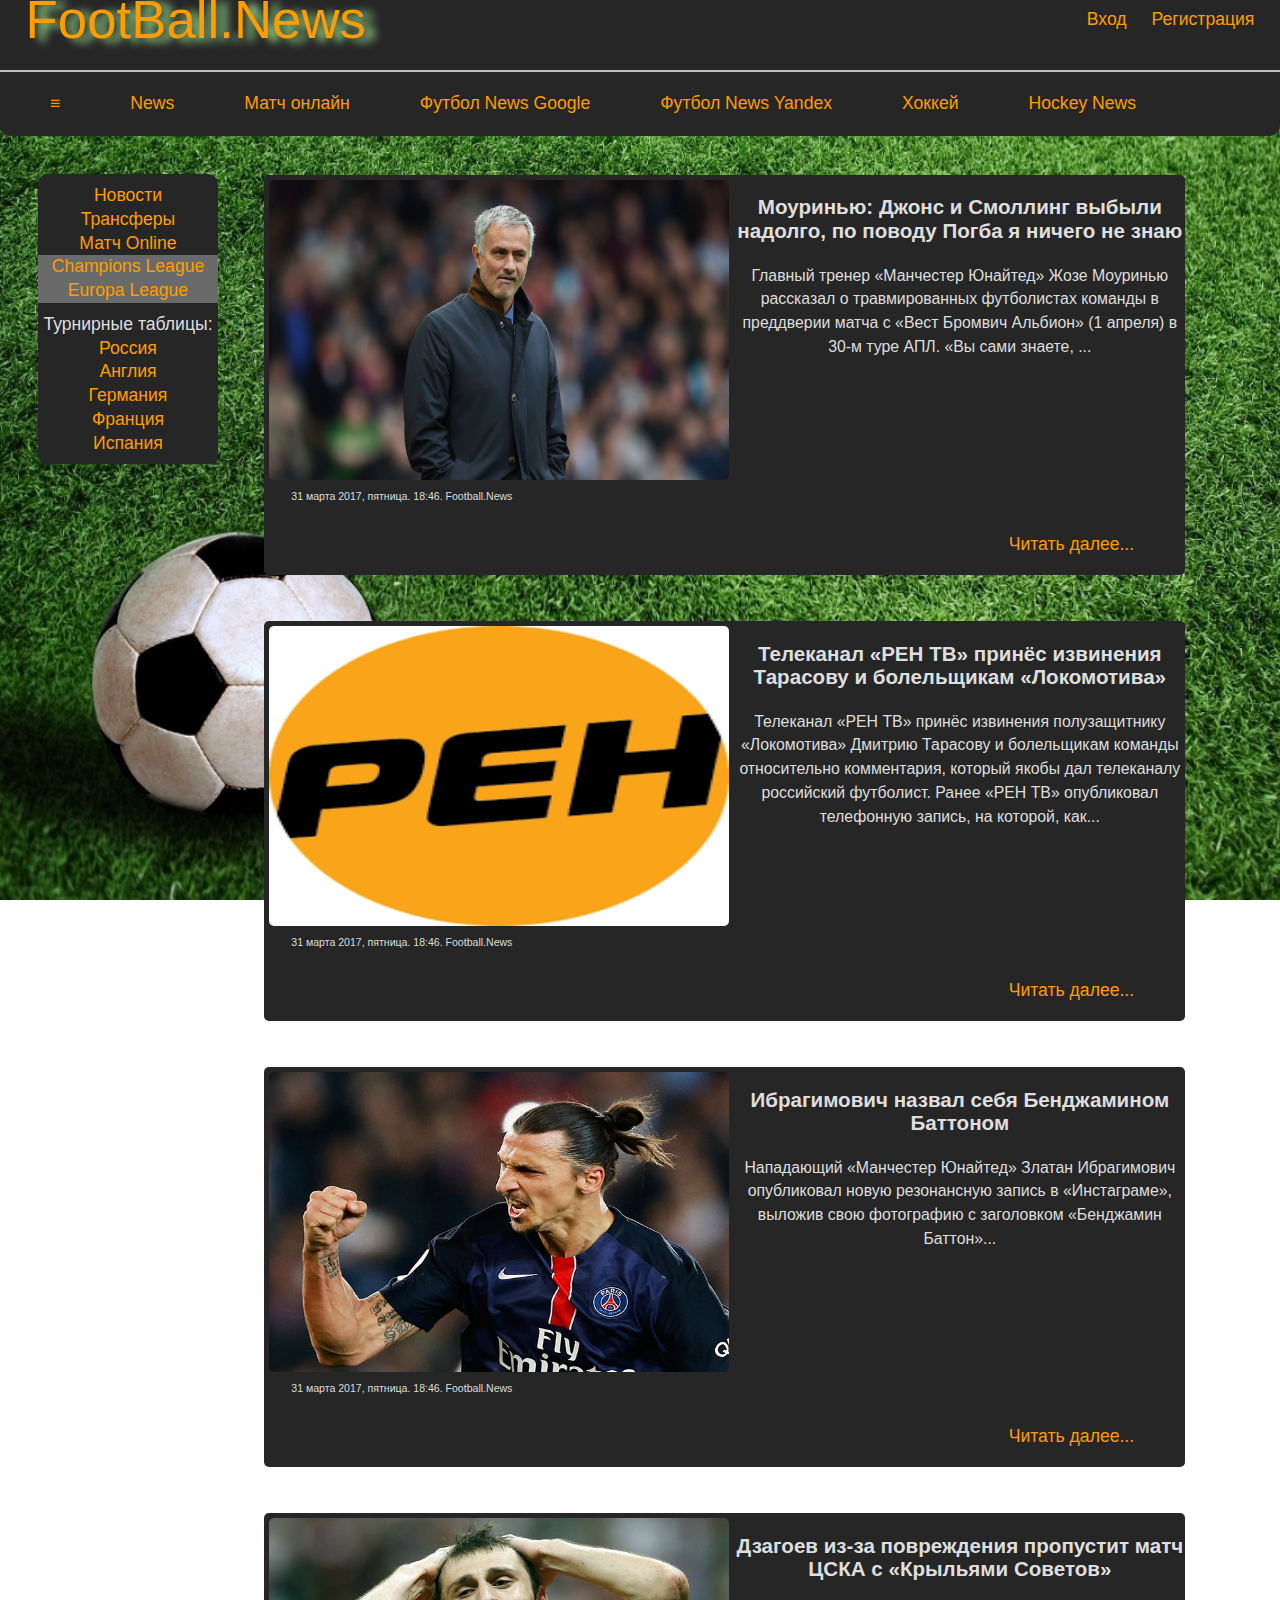
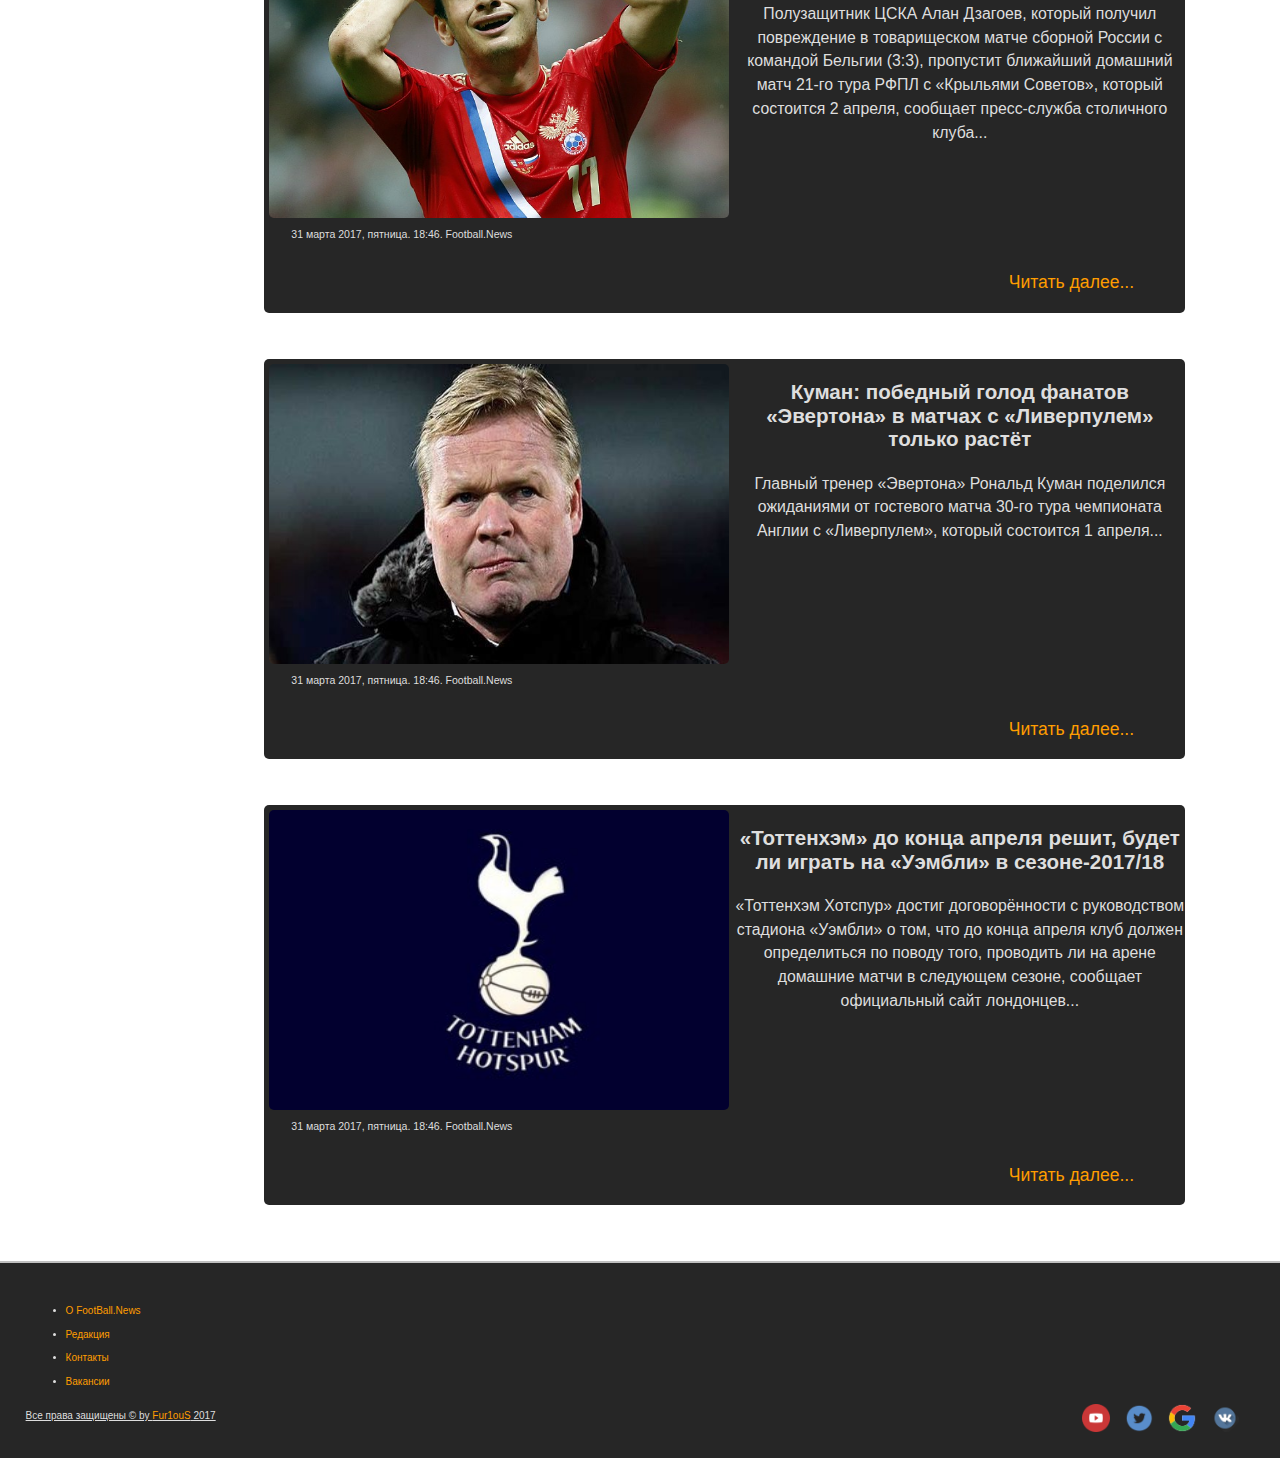
<file: index.html>
<!DOCTYPE html>
<html>
    <head>
        <meta http-equiv="content-type" content="text/html, charset=utf-8" />
        <meta name="author" content="Fur1ouS" />
        <meta name="copyright" content="Fur1ouS Corp" />
        <meta name="description" content="FootBall.News расскажет все новости о футболе" />
        <meta name="keywords" content="футбол, новости, мяч, игра, игрок, футболист, желтая карточка, красная карточка, нападающий, защитник, голкиппер, штрафной, пенальти, удар, штанга, ворота, судья, команда, тренер, 45 минут, тайм, 90 минут, дополнительное время" />

        <link href="img/foot.ico" rel="shortcut icon" type="image/x-icon">
        <link rel="stylesheet" href="css/style.min.css" type="text/css">
        <link rel="stylesheet" href="css/style.css" type="text/css">
        
        
        <title>FootBall.News</title>
        
</head>


<body>

  <div id="page-wrap">
    
    <header>
       
        <a href="FootBall.News.html" id="logo" title="Переход на главную">FootBall.News</a>
        
        <span class="right">
            <span class="contact"><a href="enter.html" title="Вход">Вход</a></span>
            <span class="contact"><a href="reg.html" title="Регистрация">Регистрация</a></span>
        </span>
        
    </header>

    <center>
     
      <div id="menu">

        <div id="menuHrefts">
              <a href="menu.html" title="Меню">&equiv;</a>
              <a href="news.html" title="Новости футбола" target="_blank">News</a>
              <a href="https://matchtv.ru/on-air" title="Переход на МатчТВ" target="_blank">Матч онлайн</a>
              <a href="https://www.google.ru/#newwindow=1&q=%D1%84%D1%83%D1%82%D0%B1%D0%BE%D0%BB%D1%8C%D0%BD%D1%8B%D0%B5+%D0%BD%D0%BE%D0%B2%D0%BE%D1%81%D1%82%D0%B8&*" title="Новости футбола на Google" target="_blank">Футбол News Google</a>
              <a href="https://yandex.ru/search/?msid=1490892385.74118.22875.14081&text=%D0%BD%D0%BE%D0%B2%D0%BE%D1%81%D1%82%D0%B8%20%D1%84%D1%83%D1%82%D0%B1%D0%BE%D0%BB%D0%B0&lr=959" title="Новости футбола на Yandex" target="_blank">Футбол News Yandex</a>
              <a href="https://ru.wikipedia.org/wiki/%D0%A5%D0%BE%D0%BA%D0%BA%D0%B5%D0%B9" title="Хоккей Википедия" target="_blank">Хоккей</a>
              <a href="http://allhockey.ru/" title="Новости Хоккея" target="_blank">Hockey News</a>
              
        </div>

      </div>

          
      <div id="menuHrefts_left">
        <ul>
            <li><a href="news.html" title="Новости футбола" target="_blank">Новости</a></li>
            <li><a href="http://news.sportbox.ru/Vidy_sporta/Futbol/transfers" title="Все трансферы футбола" target="_blank">Трансферы</a></li>
            <li><a href="https://matchtv.ru/on-air" title="Переход на МатчТВ" target="_blank">Матч Online</a></li>
            <li class="league"><a href="http://ru.uefa.com/uefachampionsleague/" title="Champions League" id="chempions">Champions League</a></li>
            <li class="league"><a href="http://ru.uefa.com/uefaeuropaleague/" title="Europa League" >Europa League</a></li>
            <li id="table">Турнирные таблицы:</li>
            <li><a href="http://www.liveresult.ru/football/Russia/tournaments/" target="_blank" title="РФПЛ таблица">Россия</a></li>
            <li><a href="http://www.liveresult.ru/football/England/tournaments/" target="_blank" title="АПЛ таблица">Англия</a></li>
            <li><a href="http://www.liveresult.ru/football/Germany/tournaments/" target="_blank" title="БундесЛига таблица">Германия</a></li>
            <li><a href="http://www.liveresult.ru/football/France/tournaments/" target="_blank" title="ФЛ таблица">Франция</a></li>
            <li><a href="http://www.liveresult.ru/football/Spain/tournaments/" target="_blank" title="ЛаЛига таблица">Испания</a></li>
        </ul>

      </div>
         
      <div id="wrapper">
          <div id="articles">
                <article>
                    <img src="img/mour.jpg" alt="mour" title="mour" />
                    <h3>Моуринью: Джонс и Смоллинг выбыли надолго, по поводу Погба я ничего не знаю</h3>
                    
                    <p>Главный тренер «Манчестер Юнайтед» Жозе Моуринью рассказал о травмированных футболистах команды в преддверии матча с «Вест Бромвич Альбион» (1 апреля) в 30-м туре АПЛ. «Вы сами знаете, ...</p>
                   
                    <p id="citata">31 марта 2017, пятница. 18:46. Football.News</p>
                    <a href="news.html#mour">Читать далее...</a>
                </article>
                
                <article>
                    <img src="img/ren.png" alt="ren" title="ren" />
                    <h3>Телеканал «РЕН ТВ» принёс извинения Тарасову и болельщикам «Локомотива»</h3>
                    <p>Телеканал «РЕН ТВ» принёс извинения полузащитнику «Локомотива» Дмитрию Тарасову и болельщикам команды относительно комментария, который якобы дал телеканалу российский футболист. Ранее «РЕН ТВ» опубликовал телефонную запись, на которой, как...</p>
                    <p id="citata">31 марта 2017, пятница. 18:46. Football.News</p>
                    <a href="news.html#ren">Читать далее...</a>
                </article>
                
                <article>
                    <img src="img/zlatan.jpg" alt="zlatan" title="zlatan" />
                    <h3>Ибрагимович назвал себя Бенджамином Баттоном</h3>
                    <p>Нападающий «Манчестер Юнайтед» Златан Ибрагимович опубликовал новую резонансную запись в «Инстаграме», выложив свою фотографию с заголовком «Бенджамин Баттон»...</p>
                    <p id="citata">31 марта 2017, пятница. 18:46. Football.News</p>
                    <a href="news.html#man">Читать далее...</a>
                </article>
                
                <article>
                    <img src="img/dzagoev.jpg" alt="dza" title="dza" />
                    <h3>Дзагоев из-за повреждения пропустит матч ЦСКА с «Крыльями Советов»</h3>
                    <p>Полузащитник ЦСКА Алан Дзагоев, который получил повреждение в товарищеском матче сборной России с командой Бельгии (3:3), пропустит ближайший домашний матч 21-го тура РФПЛ с «Крыльями Советов», который состоится 2 апреля, сообщает пресс-служба столичного клуба...</p>
                    <p id="citata">31 марта 2017, пятница. 18:46. Football.News</p>
                    <a href="news.html#dza">Читать далее...</a>
                </article>
                
                <article>
                    <img src="img/kuman.jpg" alt="kuman" title="kuman" />
                    <h3>Куман: победный голод фанатов «Эвертона» в матчах с «Ливерпулем» только растёт</h3>
                    <p>Главный тренер «Эвертона» Рональд Куман поделился ожиданиями от гостевого матча 30-го тура чемпионата Англии с «Ливерпулем», который состоится 1 апреля...</p>
                    <p id="citata">31 марта 2017, пятница. 18:46. Football.News</p>
                    <a href="news.html#kuman">Читать далее...</a>
                </article>
                
                <article>
                    <img src="img/tot.jpg" alt="toten" title="toten" />
                    <h3>«Тоттенхэм» до конца апреля решит, будет ли играть на «Уэмбли» в сезоне-2017/18</h3>
                    <p>«Тоттенхэм Хотспур» достиг договорённости с руководством стадиона «Уэмбли» о том, что до конца апреля клуб должен определиться по поводу того, проводить ли на арене домашние матчи в следующем сезоне, сообщает официальный сайт лондонцев...</p>
                    <p id="citata">31 марта 2017, пятница. 18:46. Football.News</p>
                    <a href="news.html#toten">Читать далее...</a>
                </article>
              
          </div>
           
      </div>

    </center>
   
  </div>
    
  <footer>
     
     
      <ul id="footniz">
          <li><a href="aboutus.html#FootBall.News.about">О FootBall.News</a></li>
          <li><a href="aboutus.html#red_about">Редакция</a></li>
          <li><a href="aboutus.html#kont_about">Контакты</a></li>
          <li><a href="aboutus.html#vak_about">Вакансии</a></li>
      </ul>   
      
      <span class="left">Все права защищены &copy; by <a href="mailto:Fur1ouS@ya.ru" title="Написать письмо разработчику">Fur1ouS</a> 2017</span>
      
      <span class="footright">
         <a href="https://vk.com/rfpl"><img src="img/vkontakte.png" alt="Vkontakte" title="Vkontakte"></a>
         <a href="https://www.google.ru/#newwindow=1&q=%D1%84%D1%83%D1%82%D0%B1%D0%BE%D0%BB%D1%8C%D0%BD%D1%8B%D0%B5+%D0%BD%D0%BE%D0%B2%D0%BE%D1%81%D1%82%D0%B8&*" title="Новости футбола на Google"><img src="img/google.png" alt="Goggle" title="Goggle"></a>
         <a href="https://twitter.com/"><img src="img/twitter.png" alt="Twitte" title="Twitter"></a>
         <a href="https://www.youtube.com/channel/UC-PLKvHySgy1qqefr046flQ"><img src="img/youtube.png" alt="YouTube" title="YouTube"></a>                
      </span>

  </footer>

  <script src="js/libs.min.js"></script>

  <script src="js/common.js"></script>

</body>    
</html>
</file>
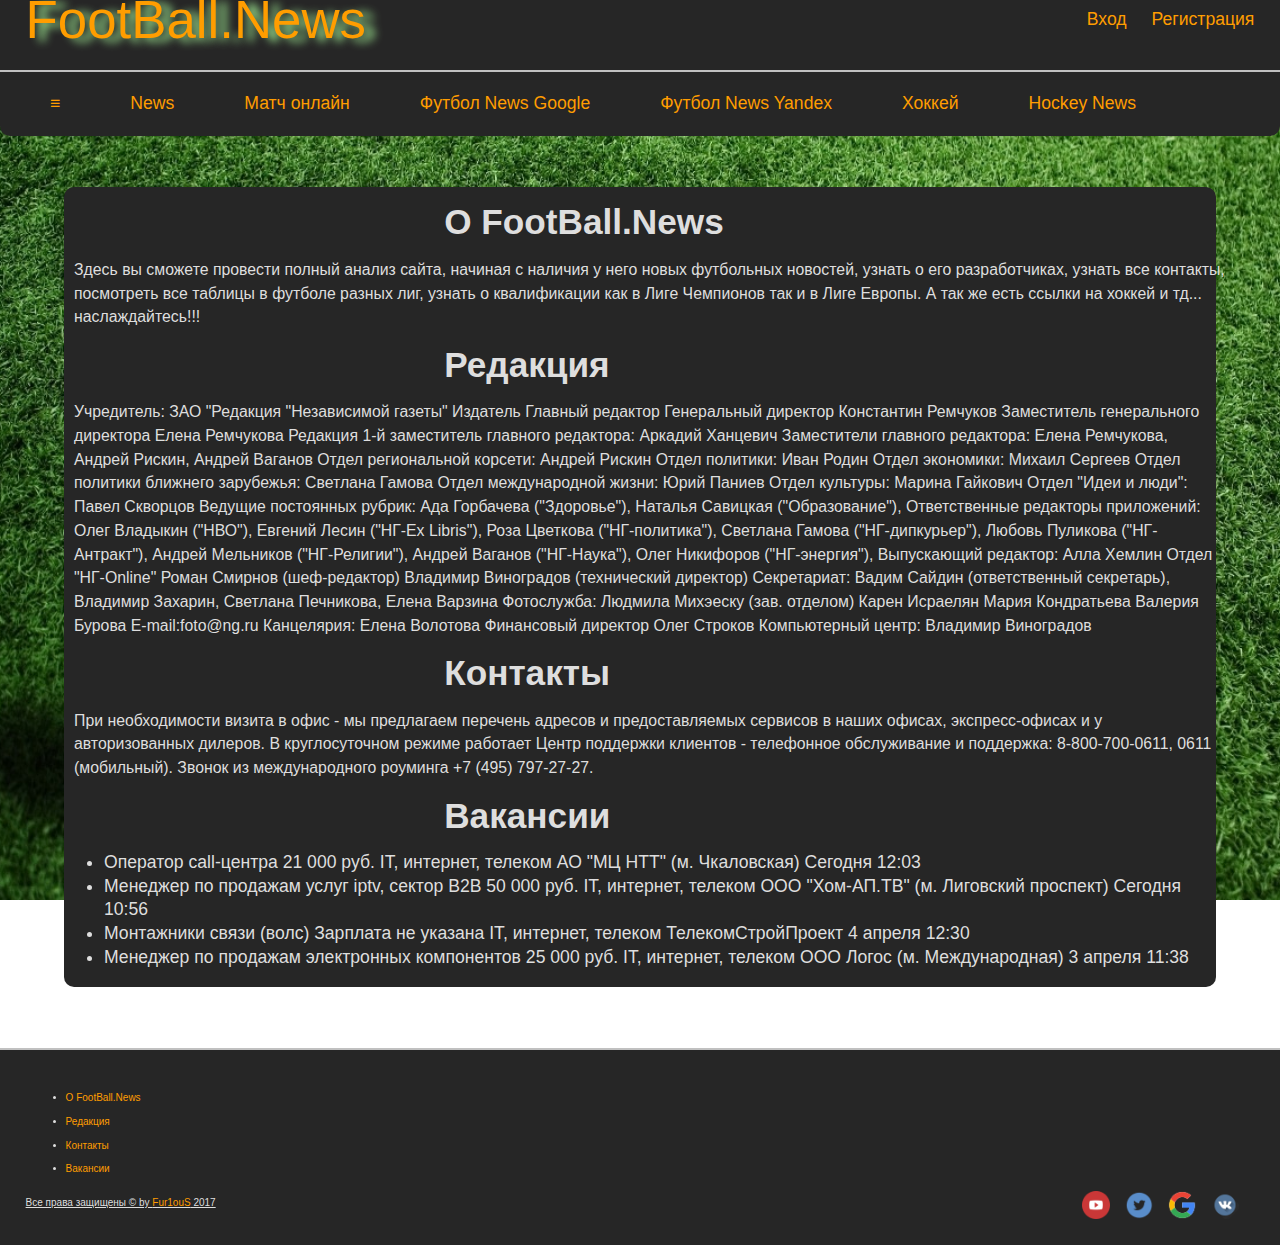
<file: aboutus.html>
<!DOCTYPE html>
<html>
    <head>
        <meta http-equiv="content-type" content="text/html, charset=utf-8" />
        <meta name="author" content="Fur1ouS" />
        <meta name="copyright" content="Fur1ouS Corp" />
        <meta name="description" content="FootBall.News расскажет все новости о футболе" />
        <meta name="keywords" content="футбол, новости, мяч, игра, игрок, футболист, желтая карточка, красная карточка, нападающий, защитник, голкиппер, штрафной, пенальти, удар, штанга, ворота, судья, команда, тренер, 45 минут, тайм, 90 минут, дополнительное время" />
        
        <link href="img/foot.ico" rel="shortcut icon" type="image/x-icon">
        <link rel="stylesheet" href="css/style.min.css" type="text/css">
        <link rel="stylesheet" href="css/style.css" type="text/css">
        
        <title>FootBall.News</title>
        
</head>


    <body>
        <div id="page-wrap">
        <header>
           
            <a href="FootBall.News.html" id="logo" title="Переход на главную">FootBall.News</a>
            
            <span class="right">
                <span class="contact"><a href="enter.html" title="Вход">Вход</a></span>
                <span class="contact"><a href="reg.html" title="Регистрация">Регистрация</a></span>
            </span>
            
        </header>
    
       <center>
         <div id="menu">
          <div id="menuHrefts">
                <a href="menu.html" title="Меню">&equiv;</a>
                <a href="news.html" title="Новости футбола" target="_blank">News</a>
                <a href="https://matchtv.ru/on-air" title="Переход на МатчТВ" target="_blank">Матч онлайн</a>
                <a href="https://www.google.ru/#newwindow=1&q=%D1%84%D1%83%D1%82%D0%B1%D0%BE%D0%BB%D1%8C%D0%BD%D1%8B%D0%B5+%D0%BD%D0%BE%D0%B2%D0%BE%D1%81%D1%82%D0%B8&*" title="Новости футбола на Google" target="_blank">Футбол News Google</a>
                <a href="https://yandex.ru/search/?msid=1490892385.74118.22875.14081&text=%D0%BD%D0%BE%D0%B2%D0%BE%D1%81%D1%82%D0%B8%20%D1%84%D1%83%D1%82%D0%B1%D0%BE%D0%BB%D0%B0&lr=959" title="Новости футбола на Yandex" target="_blank">Футбол News Yandex</a>
                <a href="https://ru.wikipedia.org/wiki/%D0%A5%D0%BE%D0%BA%D0%BA%D0%B5%D0%B9" title="Хоккей Википедия" target="_blank">Хоккей</a>
                <a href="http://allhockey.ru/" title="Новости Хоккея" target="_blank">Hockey News</a>
                
            </div>
        </div>
        
        </center>
       
        <div class="aboutus">
            <articles id='FootBall.News.about'>
               <h1>О FootBall.News</h1>
               <p>Здесь вы сможете провести полный анализ сайта, начиная с наличия у него новых футбольных новостей, узнать о его разработчиках, узнать все контакты, посмотреть все таблицы в футболе разных лиг, узнать о квалификации как в Лиге Чемпионов так и в Лиге Европы. А так же есть ссылки на хоккей и тд... наслаждайтесь!!!</p>
            </articles>
            <articles id="red_about">
               <h1>Редакция</h1>
               <p>Учредитель:
ЗАО "Редакция "Независимой газеты"

Издатель
Главный редактор
Генеральный директор
Константин Ремчуков

Заместитель генерального директора

Елена Ремчукова

Редакция
1-й заместитель главного редактора:

Аркадий Ханцевич

Заместители главного редактора:

Елена Ремчукова, Андрей Рискин, Андрей Ваганов

Отдел региональной корсети:

Андрей Рискин

Отдел политики:

Иван Родин

Отдел экономики:

Михаил Сергеев

Отдел политики ближнего зарубежья:

Светлана Гамова

Отдел международной жизни:

Юрий Паниев

Отдел культуры:

Марина Гайкович

Отдел "Идеи и люди":

Павел Скворцов

Ведущие постоянных рубрик:

Ада Горбачева ("Здоровье"), 
Наталья Савицкая ("Образование"), 
Ответственные редакторы приложений:

Олег Владыкин ("НВО"), 
Евгений Лесин ("НГ-Ex Libris"), 
Роза Цветкова ("НГ-политика"), 
Светлана Гамова ("НГ-дипкурьер"), 
Любовь Пуликова ("НГ-Антракт"), 
Андрей Мельников ("НГ-Религии"), 
Андрей Ваганов ("НГ-Наука"), 
Олег Никифоров ("НГ-энергия"),

Выпускающий редактор:

Алла Хемлин

Отдел "НГ-Online"

Роман Смирнов (шеф-редактор)

Владимир Виноградов (технический директор)

Секретариат:

Вадим Сайдин (ответственный секретарь), Владимир Захарин, Светлана Печникова, Елена Варзина

Фотослужба:

Людмила Михэеску (зав. отделом)

Карен Исраелян

Мария Кондратьева

Валерия Бурова

E-mail:foto@ng.ru

Канцелярия:

Елена Волотова


Финансовый директор


Олег Строков

Компьютерный центр:

Владимир Виноградов</p>
            </articles>
            <articles id="kont_about">
               <h1>Контакты</h1>
               <p>При необходимости визита в офис - мы предлагаем перечень адресов и предоставляемых сервисов в наших офисах, экспресс-офисах и у авторизованных дилеров.

В круглосуточном режиме работает Центр поддержки клиентов - телефонное обслуживание и поддержка: 8-800-700-0611, 0611 (мобильный). Звонок из международного роуминга +7 (495) 797-27-27.</p>
            </articles>
            <articles id="vak_about">
               <h1>Вакансии</h1>
               <ul>
                   <li>Оператор call-центра
21 000 руб.
IT, интернет, телеком
АО "МЦ НТТ" (м. Чкаловская)
Сегодня 12:03</li>
              <li>Менеджер по продажам услуг iptv, сектор B2B
50 000 руб.
IT, интернет, телеком
ООО "Хом-АП.ТВ" (м. Лиговский проспект)
Сегодня 10:56</li>
              <li>Монтажники связи (волс)
Зарплата не указана
IT, интернет, телеком
ТелекомСтройПроект
4 апреля 12:30</li>
              <li>Менеджер по продажам электронных компонентов
25 000 руб.
IT, интернет, телеком
ООО Логос (м. Международная)
3 апреля 11:38</li>
               </ul>
            </articles>
        </div>
        
        </div>
        
        <footer>
           
           
            <ul id="footniz">
                <li><a href="aboutus.html#FootBall.News.about">О FootBall.News</a></li>
                <li><a href="aboutus.html#red_about">Редакция</a></li>
                <li><a href="aboutus.html#kont_about">Контакты</a></li>
                <li><a href="aboutus.html#vak_about">Вакансии</a></li>
            </ul>   
            
            <span class="left">Все права защищены &copy; by <a href="mailto:Fur1ouS@ya.ru" title="Написать письмо разработчику">Fur1ouS</a> 2017</span>
            
            <span class="footright">
               <a href="https://vk.com/rfpl"><img src="img/vkontakte.png" alt="Vkontakte" title="Vkontakte"></a>
               <a href="https://www.google.ru/#newwindow=1&q=%D1%84%D1%83%D1%82%D0%B1%D0%BE%D0%BB%D1%8C%D0%BD%D1%8B%D0%B5+%D0%BD%D0%BE%D0%B2%D0%BE%D1%81%D1%82%D0%B8&*" title="Новости футбола на Google"><img src="img/google.png" alt="Goggle" title="Goggle"></a>
               <a href="https://twitter.com/"><img src="img/twitter.png" alt="Twitte" title="Twitter"></a>
               <a href="https://www.youtube.com/channel/UC-PLKvHySgy1qqefr046flQ"><img src="img/youtube.png" alt="YouTube" title="YouTube"></a>                
            </span>
        </footer>
    
    
    
    </body>
    
    
</html>
</file>
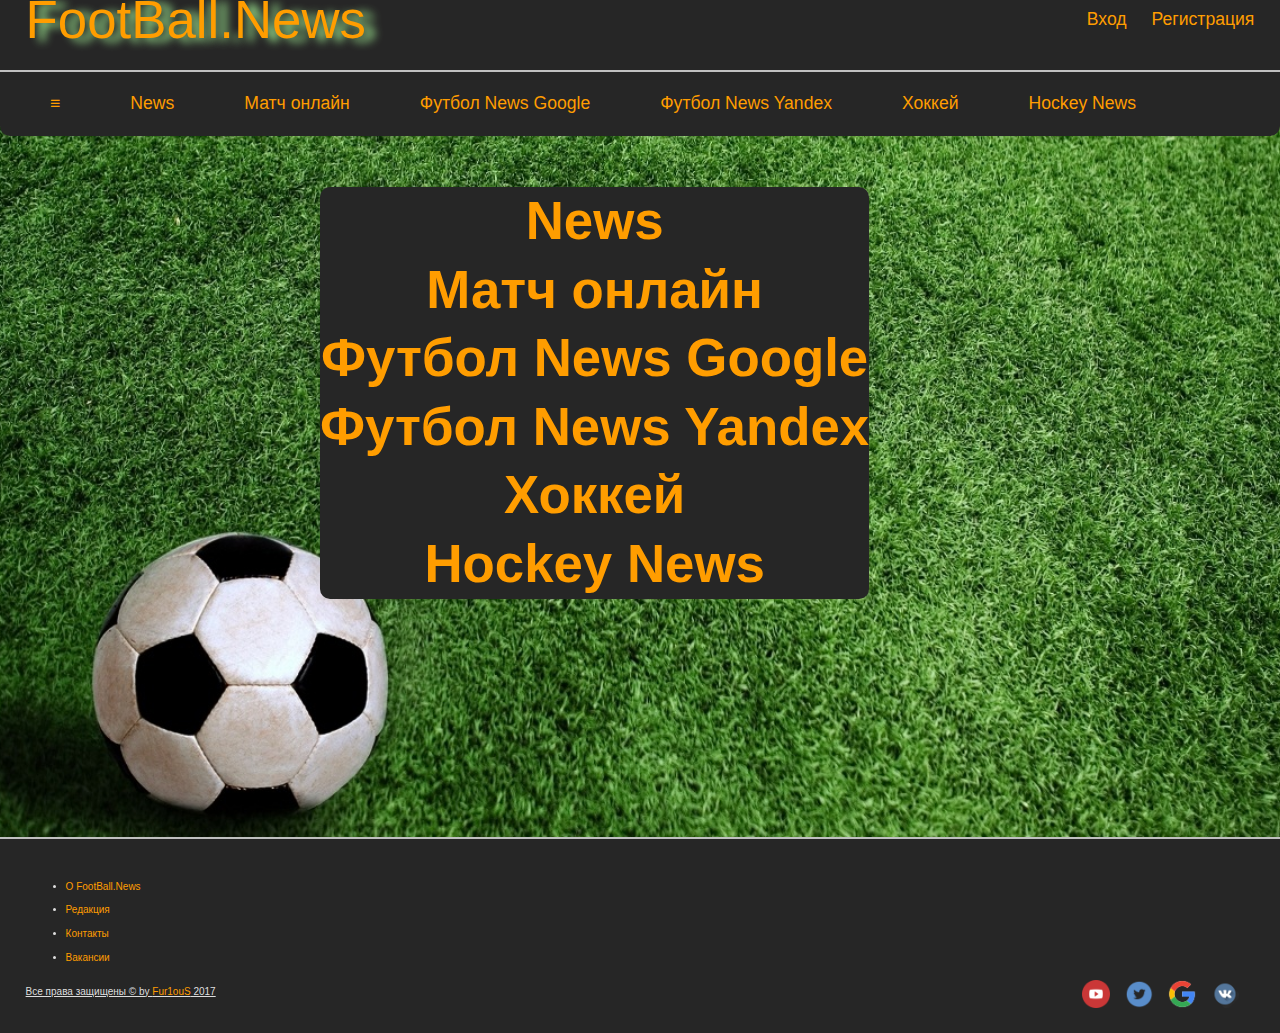
<file: menu.html>
<!DOCTYPE html>
<html>
    <head>
        <meta http-equiv="content-type" content="text/html, charset=utf-8" />
        <meta name="author" content="Fur1ouS" />
        <meta name="copyright" content="Fur1ouS Corp" />
        <meta name="description" content="FootBall.News расскажет все новости о футболе" />
        <meta name="keywords" content="футбол, новости, мяч, игра, игрок, футболист, желтая карточка, красная карточка, нападающий, защитник, голкиппер, штрафной, пенальти, удар, штанга, ворота, судья, команда, тренер, 45 минут, тайм, 90 минут, дополнительное время" />
        
        <link href="img/foot.ico" rel="shortcut icon" type="image/x-icon">
        <link rel="stylesheet" href="css/style.min.css" type="text/css">
        <link rel="stylesheet" href="css/style.css" type="text/css">
        
        <title>FootBall.News</title>
        
</head>


    <body>
        
        <div id="page-wrap">
        
        <header>
           
            <a href="FootBall.News.html" id="logo" target="_blank" title="Переход на главную">FootBall.News</a>
            
            <span class="right">
                <span class="contact"><a href="enter.html" title="Вход">Вход</a></span>
                <span class="contact"><a href="reg.html" title="Регистрация">Регистрация</a></span>
            </span>
            
        </header>
            
        
        
        <center>
            <div id="menu">
          <div id="menuHrefts">
                <a href="menu.html" title="Меню">&equiv;</a>
                <a href="news.html" title="Новости футбола" target="_blank">News</a>
                <a href="https://matchtv.ru/on-air" title="Переход на МатчТВ" target="_blank">Матч онлайн</a>
                <a href="https://www.google.ru/#newwindow=1&q=%D1%84%D1%83%D1%82%D0%B1%D0%BE%D0%BB%D1%8C%D0%BD%D1%8B%D0%B5+%D0%BD%D0%BE%D0%B2%D0%BE%D1%81%D1%82%D0%B8&*" title="Новости футбола на Google" target="_blank">Футбол News Google</a>
                <a href="https://yandex.ru/search/?msid=1490892385.74118.22875.14081&text=%D0%BD%D0%BE%D0%B2%D0%BE%D1%81%D1%82%D0%B8%20%D1%84%D1%83%D1%82%D0%B1%D0%BE%D0%BB%D0%B0&lr=959" title="Новости футбола на Yandex" target="_blank">Футбол News Yandex</a>
                <a href="https://ru.wikipedia.org/wiki/%D0%A5%D0%BE%D0%BA%D0%BA%D0%B5%D0%B9" title="Хоккей Википедия" target="_blank">Хоккей</a>
                <a href="http://allhockey.ru/" title="Новости Хоккея" target="_blank">Hockey News</a>
                
            </div>
        </div>
        </center>
        
        
        <div class="content">
            <a href="news.html" title="Новости футбола" target="_blank">News</a><br>
                <a href="https://matchtv.ru/on-air" title="Переход на МатчТВ" target="_blank">Матч онлайн</a><br>
                <a href="https://www.google.ru/#newwindow=1&q=%D1%84%D1%83%D1%82%D0%B1%D0%BE%D0%BB%D1%8C%D0%BD%D1%8B%D0%B5+%D0%BD%D0%BE%D0%B2%D0%BE%D1%81%D1%82%D0%B8&*" title="Новости футбола на Google" target="_blank">Футбол News Google</a><br>
                <a href="https://yandex.ru/search/?msid=1490892385.74118.22875.14081&text=%D0%BD%D0%BE%D0%B2%D0%BE%D1%81%D1%82%D0%B8%20%D1%84%D1%83%D1%82%D0%B1%D0%BE%D0%BB%D0%B0&lr=959" title="Новости футбола на Yandex" target="_blank">Футбол News Yandex</a><br>
                <a href="https://ru.wikipedia.org/wiki/%D0%A5%D0%BE%D0%BA%D0%BA%D0%B5%D0%B9" title="Хоккей Википедия" target="_blank">Хоккей</a><br>
                <a href="http://allhockey.ru/" title="Новости Хоккея" target="_blank">Hockey News</a><br>
            
        </div>
        
        
        </div>
        
        <footer>
           
           
            <ul id="footniz">
                <li><a href="aboutus.html#FootBall.News.about">О FootBall.News</a></li>
                <li><a href="aboutus.html#red_about">Редакция</a></li>
                <li><a href="aboutus.html#kont_about">Контакты</a></li>
                <li><a href="aboutus.html#vak_about">Вакансии</a></li>
            </ul>   
            
            <span class="left">Все права защищены &copy; by <a href="mailto:Fur1ouS@ya.ru" title="Написать письмо разработчику">Fur1ouS</a> 2017</span>
            
            <span class="footright">
               <a href="https://vk.com/rfpl"><img src="img/vkontakte.png" alt="Vkontakte" title="Vkontakte"></a>
               <a href="https://www.google.ru/#newwindow=1&q=%D1%84%D1%83%D1%82%D0%B1%D0%BE%D0%BB%D1%8C%D0%BD%D1%8B%D0%B5+%D0%BD%D0%BE%D0%B2%D0%BE%D1%81%D1%82%D0%B8&*" title="Новости футбола на Google"><img src="img/google.png" alt="Goggle" title="Goggle"></a>
               <a href="https://twitter.com/"><img src="img/twitter.png" alt="Twitte" title="Twitter"></a>
               <a href="https://www.youtube.com/channel/UC-PLKvHySgy1qqefr046flQ"><img src="img/youtube.png" alt="YouTube" title="YouTube"></a>                
            </span>
        </footer>
    
    
    
    </body>
    
    
</html>
</file>
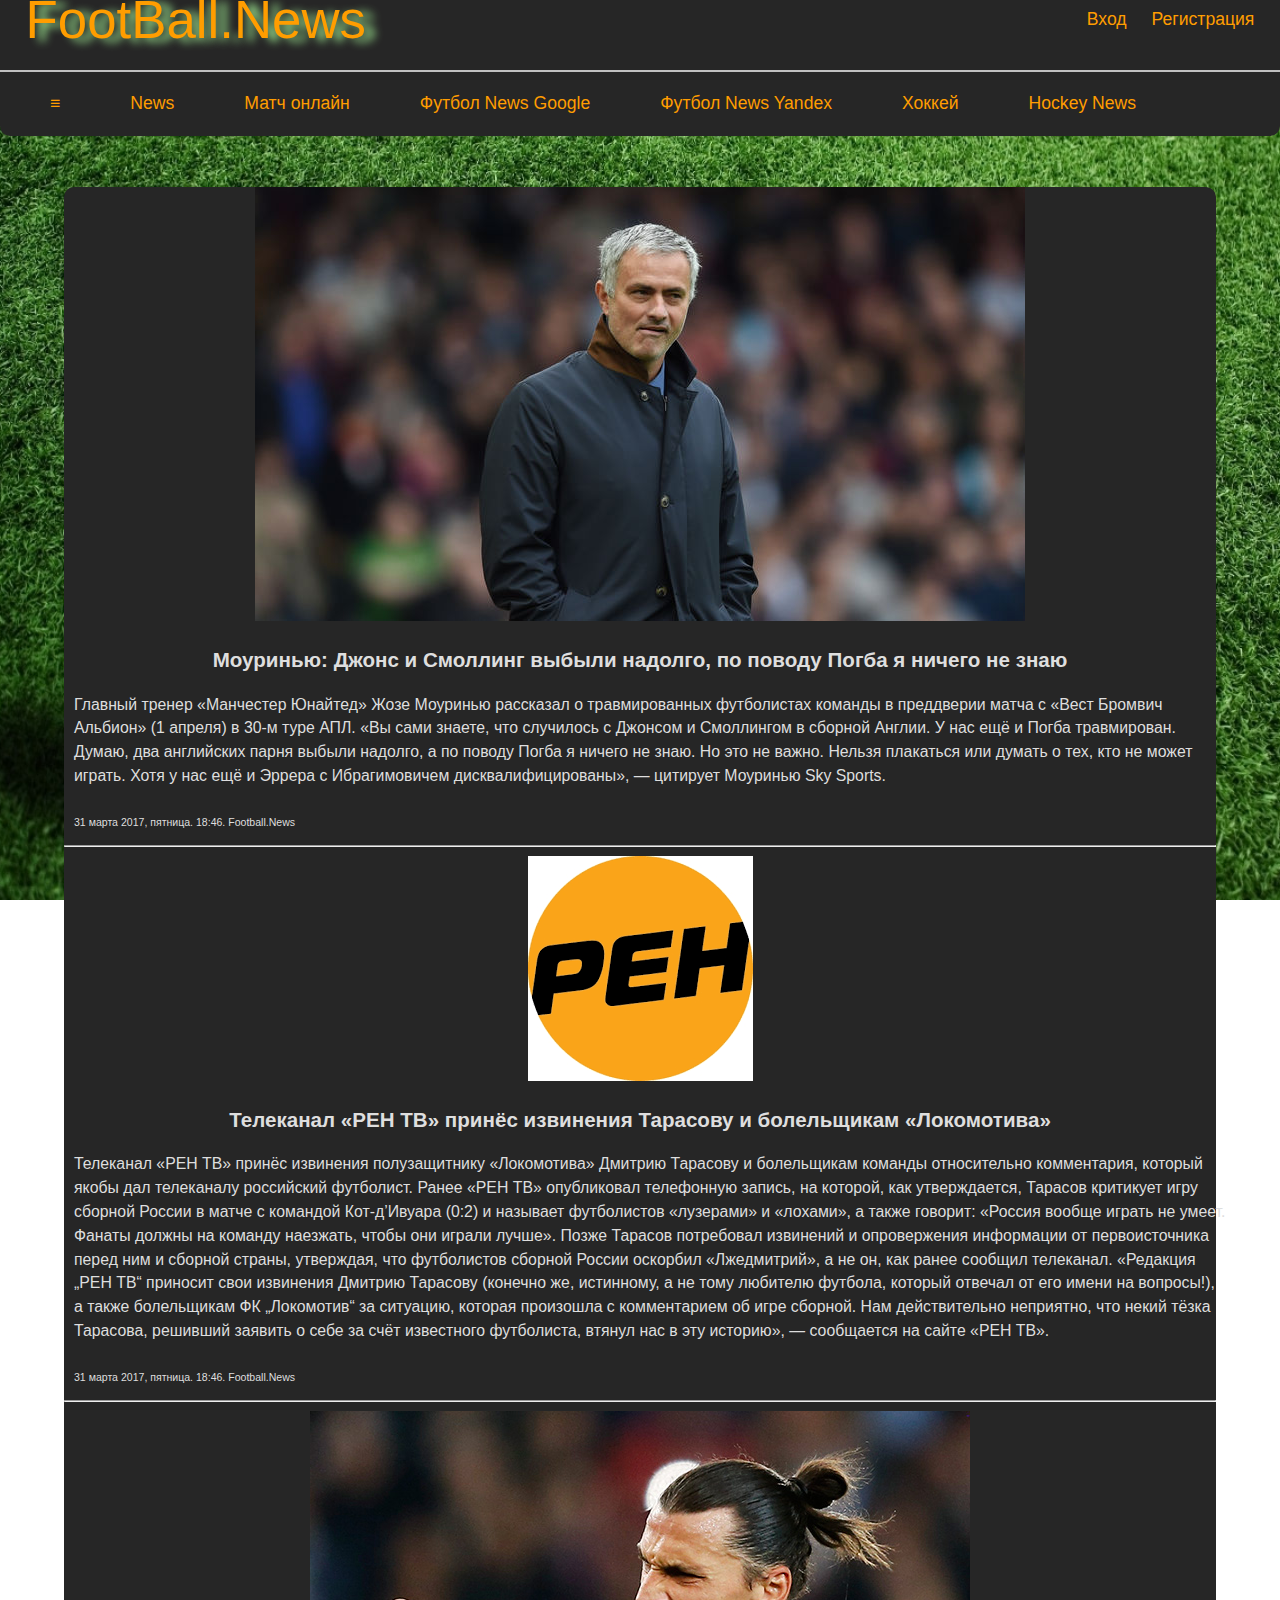
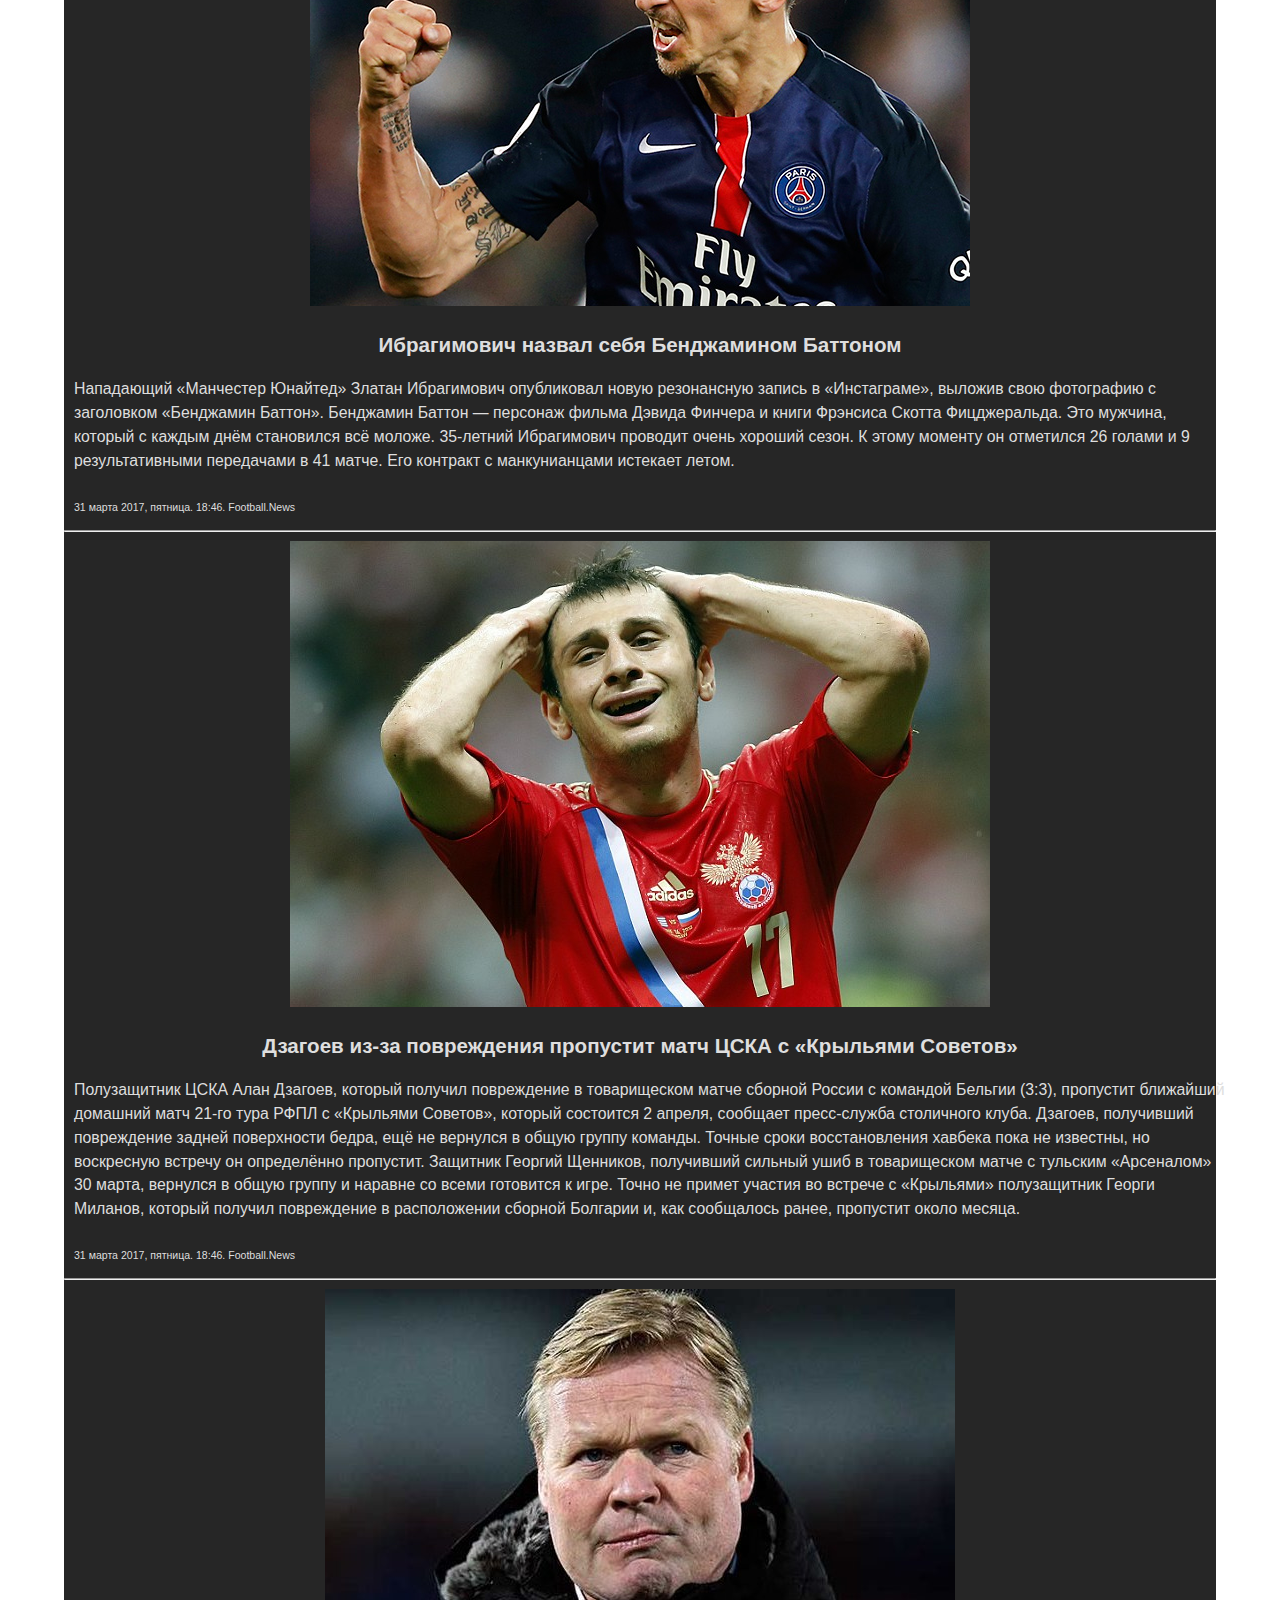
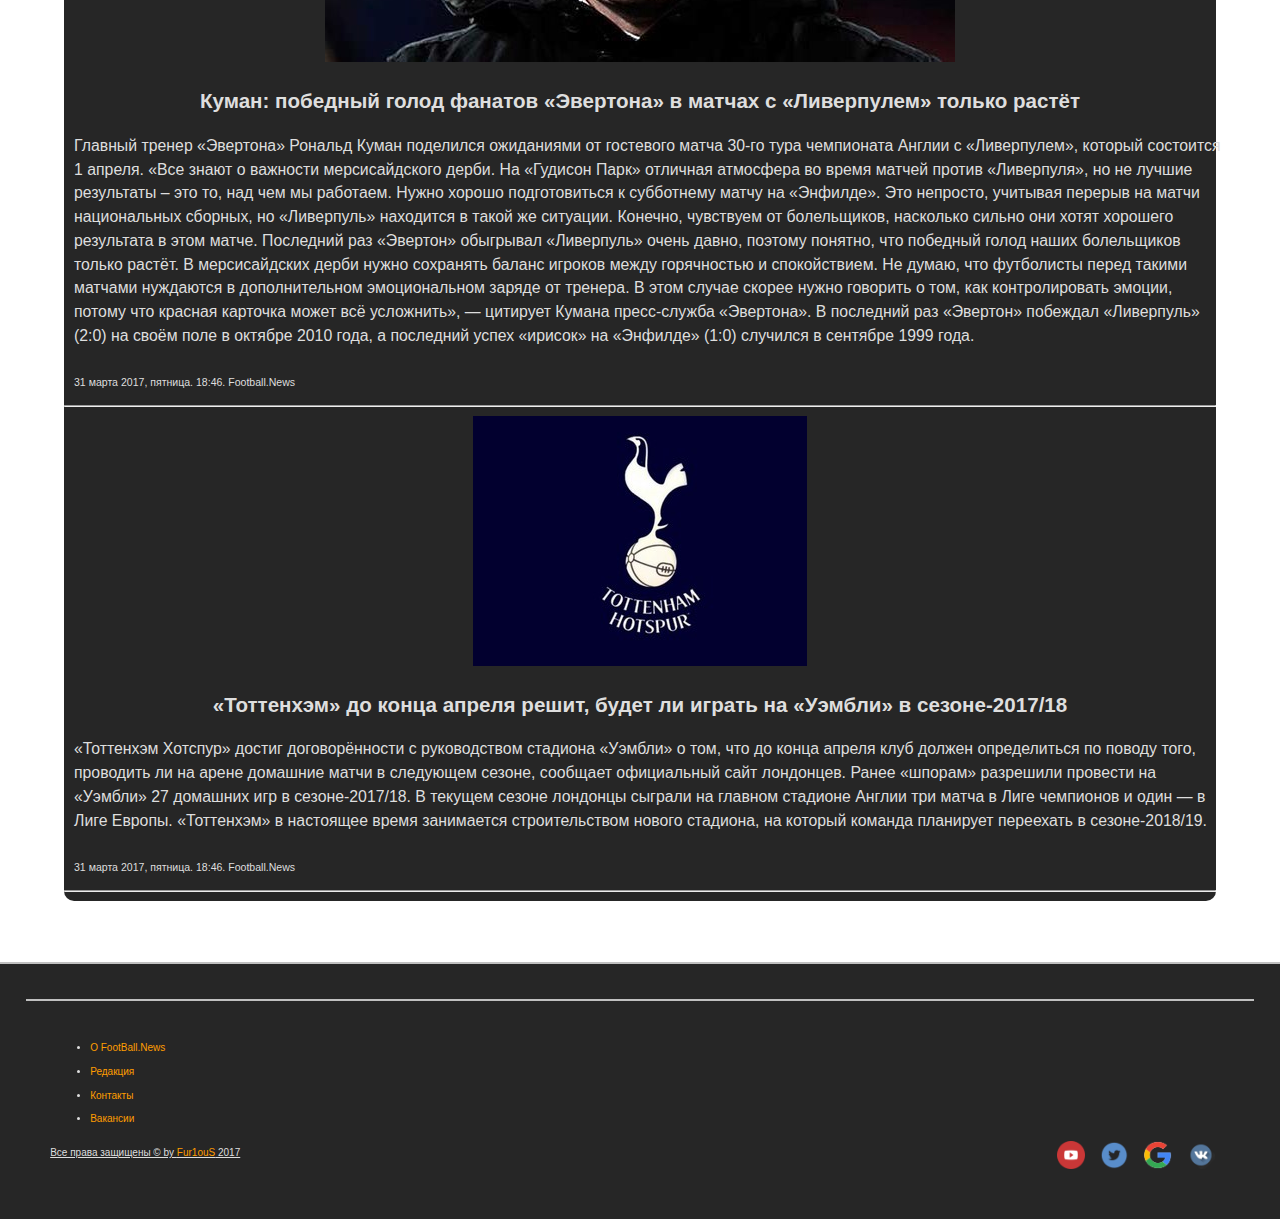
<file: news.html>
<!DOCTYPE html>
<html>
    <head>
        <meta http-equiv="content-type" content="text/html, charset=utf-8" />
        <meta name="author" content="Fur1ouS" />
        <meta name="copyright" content="Fur1ouS Corp" />
        <meta name="description" content="FootBall.News расскажет все новости о футболе" />
        <meta name="keywords" content="футбол, новости, мяч, игра, игрок, футболист, желтая карточка, красная карточка, нападающий, защитник, голкиппер, штрафной, пенальти, удар, штанга, ворота, судья, команда, тренер, 45 минут, тайм, 90 минут, дополнительное время" />
        
        <link href="img/foot.ico" rel="shortcut icon" type="image/x-icon">
        <link rel="stylesheet" href="css/style.min.css" type="text/css">
        <link rel="stylesheet" href="css/style.css" type="text/css">
        
        <title>FootBall.News</title>
        
</head>


    <body>
        
        <div id="page-wrap">
        
        <header>
           
            <a href="FootBall.News.html" id="logo" title="Переход на главную">FootBall.News</a>
            
            <span class="right">
                <span class="contact"><a href="enter.html" title="Вход">Вход</a></span>
                <span class="contact"><a href="reg.html" title="Регистрация">Регистрация</a></span>
            </span>
            
        </header>
            
        
        
        <center>
            <div id="menu">
          <div id="menuHrefts">
                <a href="menu.html" title="Меню">&equiv;</a>
                <a href="news.html" title="Новости футбола" target="_blank">News</a>
                <a href="https://matchtv.ru/on-air" title="Переход на МатчТВ" target="_blank">Матч онлайн</a>
                <a href="https://www.google.ru/#newwindow=1&q=%D1%84%D1%83%D1%82%D0%B1%D0%BE%D0%BB%D1%8C%D0%BD%D1%8B%D0%B5+%D0%BD%D0%BE%D0%B2%D0%BE%D1%81%D1%82%D0%B8&*" title="Новости футбола на Google" target="_blank">Футбол News Google</a>
                <a href="https://yandex.ru/search/?msid=1490892385.74118.22875.14081&text=%D0%BD%D0%BE%D0%B2%D0%BE%D1%81%D1%82%D0%B8%20%D1%84%D1%83%D1%82%D0%B1%D0%BE%D0%BB%D0%B0&lr=959" title="Новости футбола на Yandex" target="_blank">Футбол News Yandex</a>
                <a href="https://ru.wikipedia.org/wiki/%D0%A5%D0%BE%D0%BA%D0%BA%D0%B5%D0%B9" title="Хоккей Википедия" target="_blank">Хоккей</a>
                <a href="http://allhockey.ru/" title="Новости Хоккея" target="_blank">Hockey News</a>
                
            </div>
        </div>
        </center>
        
        
        <div class="full_title">
            <div id="wrapper_full">
              <div id="articles">
                    
                    <article id="mour">
                       
                        <img src="img/mour.jpg" alt="mour" title="mour" />
                        <h3 align='center'>Моуринью: Джонс и Смоллинг выбыли надолго, по поводу Погба я ничего не знаю</h3>
                        
                        <p>Главный тренер «Манчестер Юнайтед» Жозе Моуринью рассказал о травмированных футболистах команды в преддверии матча с «Вест Бромвич Альбион» (1 апреля) в 30-м туре АПЛ.

«Вы сами знаете, что случилось с Джонсом и Смоллингом в сборной Англии. У нас ещё и Погба травмирован. Думаю, два английских парня выбыли надолго, а по поводу Погба я ничего не знаю.

Но это не важно. Нельзя плакаться или думать о тех, кто не может играть. Хотя у нас ещё и Эррера с Ибрагимовичем дисквалифицированы», — цитирует Моуринью Sky Sports.</p>
                       
                        <p id="citata">31 марта 2017, пятница. 18:46. Football.News</p><hr>
                    </article>
                    
                    <article id="ren">
                        <img src="img/ren.png" alt="ren" title="ren" />
                        <h3 align='center'>Телеканал «РЕН ТВ» принёс извинения Тарасову и болельщикам «Локомотива»</h3>
                        <p>Телеканал «РЕН ТВ» принёс извинения полузащитнику «Локомотива» Дмитрию Тарасову и болельщикам команды относительно комментария, который якобы дал телеканалу российский футболист.

Ранее «РЕН ТВ» опубликовал телефонную запись, на которой, как утверждается, Тарасов критикует игру сборной России в матче с командой Кот-д’Ивуара (0:2) и называет футболистов «лузерами» и «лохами», а также говорит: «Россия вообще играть не умеет. Фанаты должны на команду наезжать, чтобы они играли лучше». Позже Тарасов потребовал извинений и опровержения информации от первоисточника перед ним и сборной страны, утверждая, что футболистов сборной России оскорбил «Лжедмитрий», а не он, как ранее сообщил телеканал.

«Редакция „РЕН ТВ“ приносит свои извинения Дмитрию Тарасову (конечно же, истинному, а не тому любителю футбола, который отвечал от его имени на вопросы!), а также болельщикам ФК „Локомотив“ за ситуацию, которая произошла с комментарием об игре сборной. Нам действительно неприятно, что некий тёзка Тарасова, решивший заявить о себе за счёт известного футболиста, втянул нас в эту историю», — сообщается на сайте «РЕН ТВ».</p>
                        <p id="citata">31 марта 2017, пятница. 18:46. Football.News</p><hr>
                    </article>
                    
                    <article id="man">
                        <img src="img/zlatan.jpg" alt="zlatan" title="zlatan" />
                        <h3 align='center'>Ибрагимович назвал себя Бенджамином Баттоном</h3>
                        <p>Нападающий «Манчестер Юнайтед» Златан Ибрагимович опубликовал новую резонансную запись в «Инстаграме», выложив свою фотографию с заголовком «Бенджамин Баттон».

Бенджамин Баттон — персонаж фильма Дэвида Финчера и книги Фрэнсиса Скотта Фицджеральда. Это мужчина, который с каждым днём становился всё моложе. 

35-летний Ибрагимович проводит очень хороший сезон. К этому моменту он отметился 26 голами и 9 результативными передачами в 41 матче. Его контракт с манкунианцами истекает летом.</p>
                        <p id="citata">31 марта 2017, пятница. 18:46. Football.News</p><hr>
                    </article>
                    
                    <article id="dza">
                        <img src="img/dzagoev.jpg" alt="dza" title="dza" />
                        <h3 align='center'>Дзагоев из-за повреждения пропустит матч ЦСКА с «Крыльями Советов»</h3>
                        <p>Полузащитник ЦСКА Алан Дзагоев, который получил повреждение в товарищеском матче сборной России с командой Бельгии (3:3), пропустит ближайший домашний матч 21-го тура РФПЛ с «Крыльями Советов», который состоится 2 апреля, сообщает пресс-служба столичного клуба.

Дзагоев, получивший повреждение задней поверхности бедра, ещё не вернулся в общую группу команды. Точные сроки восстановления хавбека пока не известны, но воскресную встречу он определённо пропустит.

Защитник Георгий Щенников, получивший сильный ушиб в товарищеском матче с тульским «Арсеналом» 30 марта, вернулся в общую группу и наравне со всеми готовится к игре. Точно не примет участия во встрече с «Крыльями» полузащитник Георги Миланов, который получил повреждение в расположении сборной Болгарии и, как сообщалось ранее, пропустит около месяца.</p>
                        <p id="citata">31 марта 2017, пятница. 18:46. Football.News</p><hr>
                    </article>
                    
                    <article id="kuman">
                        <img src="img/kuman.jpg" alt="kuman" title="kuman" />
                        <h3 align='center'>Куман: победный голод фанатов «Эвертона» в матчах с «Ливерпулем» только растёт</h3>
                        <p>Главный тренер «Эвертона» Рональд Куман поделился ожиданиями от гостевого матча 30-го тура чемпионата Англии с «Ливерпулем», который состоится 1 апреля.

«Все знают о важности мерсисайдского дерби. На «Гудисон Парк» отличная атмосфера во время матчей против «Ливерпуля», но не лучшие результаты – это то, над чем мы работаем. Нужно хорошо подготовиться к субботнему матчу на «Энфилде». Это непросто, учитывая перерыв на матчи национальных сборных, но «Ливерпуль» находится в такой же ситуации.

Конечно, чувствуем от болельщиков, насколько сильно они хотят хорошего результата в этом матче. Последний раз «Эвертон» обыгрывал «Ливерпуль» очень давно, поэтому понятно, что победный голод наших болельщиков только растёт.



В мерсисайдских дерби нужно сохранять баланс игроков между горячностью и спокойствием. Не думаю, что футболисты перед такими матчами нуждаются в дополнительном эмоциональном заряде от тренера. В этом случае скорее нужно говорить о том, как контролировать эмоции, потому что красная карточка может всё усложнить», — цитирует Кумана пресс-служба «Эвертона».

В последний раз «Эвертон» побеждал «Ливерпуль» (2:0) на своём поле в октябре 2010 года, а последний успех «ирисок» на «Энфилде» (1:0) случился в сентябре 1999 года.</p>
                        <p id="citata">31 марта 2017, пятница. 18:46. Football.News</p><hr>
                    </article>
                    
                    <article id="toten">
                        <img src="img/tot.jpg" alt="toten" title="toten" />
                        <h3 align='center'>«Тоттенхэм» до конца апреля решит, будет ли играть на «Уэмбли» в сезоне-2017/18</h3>
                        <p>«Тоттенхэм Хотспур» достиг договорённости с руководством стадиона «Уэмбли» о том, что до конца апреля клуб должен определиться по поводу того, проводить ли на арене домашние матчи в следующем сезоне, сообщает официальный сайт лондонцев.

Ранее «шпорам» разрешили провести на «Уэмбли» 27 домашних игр в сезоне-2017/18. В текущем сезоне лондонцы сыграли на главном стадионе Англии три матча в Лиге чемпионов и один — в Лиге Европы.

«Тоттенхэм» в настоящее время занимается строительством нового стадиона, на который команда планирует переехать в сезоне-2018/19.</p>
                        <p id="citata">31 марта 2017, пятница. 18:46. Football.News</p><hr>
                    </article>
                  
              </div>
               
           </div>
        </div>
        
        
        </div>
        
        <footer>
           
           
            <footer>
           
           
            <ul id="footniz">
                <li><a href="aboutus.html#FootBall.News.about">О FootBall.News</a></li>
                <li><a href="aboutus.html#red_about">Редакция</a></li>
                <li><a href="aboutus.html#kont_about">Контакты</a></li>
                <li><a href="aboutus.html#vak_about">Вакансии</a></li>
            </ul>   
            
            <span class="left">Все права защищены &copy; by <a href="mailto:Fur1ouS@ya.ru" title="Написать письмо разработчику">Fur1ouS</a> 2017</span>
            
            <span class="footright">
               <a href="https://vk.com/rfpl"><img src="img/vkontakte.png" alt="Vkontakte" title="Vkontakte"></a>
               <a href="https://www.google.ru/#newwindow=1&q=%D1%84%D1%83%D1%82%D0%B1%D0%BE%D0%BB%D1%8C%D0%BD%D1%8B%D0%B5+%D0%BD%D0%BE%D0%B2%D0%BE%D1%81%D1%82%D0%B8&*" title="Новости футбола на Google"><img src="img/google.png" alt="Goggle" title="Goggle"></a>
               <a href="https://twitter.com/"><img src="img/twitter.png" alt="Twitte" title="Twitter"></a>
               <a href="https://www.youtube.com/channel/UC-PLKvHySgy1qqefr046flQ"><img src="img/youtube.png" alt="YouTube" title="YouTube"></a>                
            </span>
        </footer>
    
    
    
    </body>
    
    
</html>
</file>
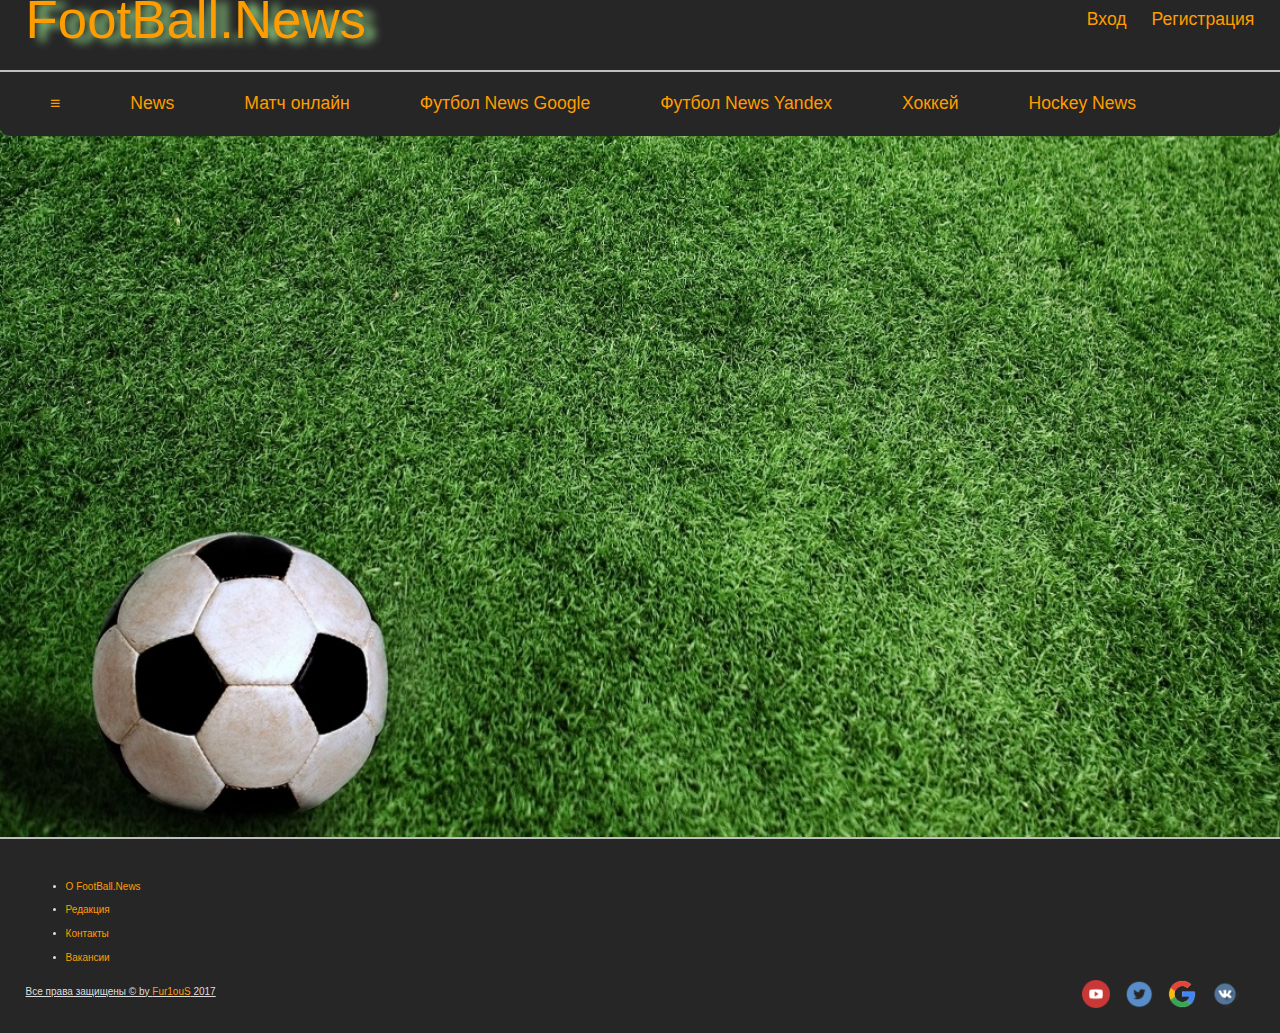
<file: shablon.html>
<!DOCTYPE html>
<html>
    <head>
        <meta http-equiv="content-type" content="text/html, charset=utf-8" />
        <meta name="author" content="Fur1ouS" />
        <meta name="copyright" content="Fur1ouS Corp" />
        <meta name="description" content="FootBall.News расскажет все новости о футболе" />
        <meta name="keywords" content="футбол, новости, мяч, игра, игрок, футболист, желтая карточка, красная карточка, нападающий, защитник, голкиппер, штрафной, пенальти, удар, штанга, ворота, судья, команда, тренер, 45 минут, тайм, 90 минут, дополнительное время" />
        
        <link href="img/foot.ico" rel="shortcut icon" type="image/x-icon">
        <link rel="stylesheet" href="css/style.min.css" type="text/css">
        <link rel="stylesheet" href="css/style.css" type="text/css">
        
        <title>FootBall.News</title>
        
</head>


    <body>
        
        <div id="page-wrap">
        
        <header>
           
            <a href="FootBall.News.html" id="logo" target="_blank" title="Переход на главную">FootBall.News</a>
            
            <span class="right">
                <span class="contact"><a href="enter.html" title="Вход">Вход</a></span>
                <span class="contact"><a href="reg.html" title="Регистрация">Регистрация</a></span>
            </span>
            
        </header>
            
        
        
        <center>
            <div id="menu">
          <div id="menuHrefts">
                <a href="menu.html" title="Меню">&equiv;</a>
                <a href="news.html" title="Новости футбола" target="_blank">News</a>
                <a href="https://matchtv.ru/on-air" title="Переход на МатчТВ" target="_blank">Матч онлайн</a>
                <a href="https://www.google.ru/#newwindow=1&q=%D1%84%D1%83%D1%82%D0%B1%D0%BE%D0%BB%D1%8C%D0%BD%D1%8B%D0%B5+%D0%BD%D0%BE%D0%B2%D0%BE%D1%81%D1%82%D0%B8&*" title="Новости футбола на Google" target="_blank">Футбол News Google</a>
                <a href="https://yandex.ru/search/?msid=1490892385.74118.22875.14081&text=%D0%BD%D0%BE%D0%B2%D0%BE%D1%81%D1%82%D0%B8%20%D1%84%D1%83%D1%82%D0%B1%D0%BE%D0%BB%D0%B0&lr=959" title="Новости футбола на Yandex" target="_blank">Футбол News Yandex</a>
                <a href="https://ru.wikipedia.org/wiki/%D0%A5%D0%BE%D0%BA%D0%BA%D0%B5%D0%B9" title="Хоккей Википедия" target="_blank">Хоккей</a>
                <a href="http://allhockey.ru/" title="Новости Хоккея" target="_blank">Hockey News</a>
                
            </div>
        </div>
        </center>
        
        
        
        </div>
        
        <footer>
           
           
            <ul id="footniz">
                <li><a>О FootBall.News</a></li>
                <li><a>Редакция</a></li>
                <li><a>Контакты</a></li>
                <li><a>Вакансии</a></li>
            </ul>   
            
            <span class="left">Все права защищены &copy; by <a href="mailto:Fur1ouS@ya.ru" title="Написать письмо разработчику">Fur1ouS</a> 2017</span>
            
            <span class="footright">
               <a href="https://vk.com/rfpl"><img src="img/vkontakte.png" alt="Vkontakte" title="Vkontakte"></a>
               <a href="https://www.google.ru/#newwindow=1&q=%D1%84%D1%83%D1%82%D0%B1%D0%BE%D0%BB%D1%8C%D0%BD%D1%8B%D0%B5+%D0%BD%D0%BE%D0%B2%D0%BE%D1%81%D1%82%D0%B8&*" title="Новости футбола на Google"><img src="img/google.png" alt="Goggle" title="Goggle"></a>
               <a href="https://twitter.com/"><img src="img/twitter.png" alt="Twitte" title="Twitter"></a>
               <a href="https://www.youtube.com/channel/UC-PLKvHySgy1qqefr046flQ"><img src="img/youtube.png" alt="YouTube" title="YouTube"></a>                
            </span>
        </footer>
    
    
    
    </body>
    
    
</html>
</file>
<file: css/style.css>
@charset 'utf-8' 

* {
    margin: 0;
    padding: 0;
    outline: none;
}

html {
    height: 100%;
}

body {
    width: 100%;
    height: 100%;
    color: #dedede;
    background: url('../img/foot.jpg') no-repeat center center fixed;
    background-size: cover;
    font-size: 1.1em;
    font-family: Tahoma, sans-serif;
    line-height: 135%;
    margin: 0;
    padding: 0;
}

img {
    max-width: 100%;
    height: auto;
    width: auto\9;
}

a {
    color: #ff9d00;
    text-decoration: none;
    transition: all.4s ease;
    -moz-transition: all.4s ease;
    -webkit-transition: all.4s ease;
    -ms-transition: all.4s ease;
    cursor: pointer;
}

a:hover {
    color: #fffaea;
    text-decoration: none;
    transition: all.4s ease;
    -moz-transition: all.4s ease;
    -webkit-transition: all.4s ease;
    -ms-transition: all.4s ease;
}

a:active {
    color: #fffaea;
}

img {
    max-width: 100%;
    height: auto;
    width: auto\9;
}

.right {
    float: right;
    margin: 0;
}


/* Выделение текста*/
::selection { background: #ff9d00; color: #fffaea;}
::-moz-selection { background: #ff9d00; color: #fffaea;}

/* Стили для header и footer*/

header, footer {
    width: 96%;
    background-color: #262626;
    float: left;
}

header {
    margin-top: -18px;
    padding: 2%;
    display: block;
}

#logo {
    margin: 0;
    font-size: 3em;
    font-family: Mistral, sans-serif;
    color: #ff9d00;
    text-shadow: 10px 3px 10px #adff9e;
}

#logo:hover {
    color: #fffaea;
    text-decoration: none;
    transition: all.4s ease;
    -moz-transition: all.4s ease;
    -webkit-transition: all.4s ease;
    -ms-transition: all.4s ease;
}

.contact {
   margin-left: 20px;
}

.contact a:hover {
    background-color: #ff9d00;
    border-radius: 5px;
}

/*Стили для Menu*/

#menu {
    float: left;
    width: 100%;
    margin: 0;
}

#menuHrefts {
    background-color: #262626;
    border-bottom-left-radius: 10px;
    border-bottom-right-radius: 10px;
    width: 100%;
    box-sizing: border-box;
    float: left;
    min-height: 40px;
}

#menuHrefts a {
    float: left;
    margin-left: 30px;
    padding: 20px;
}

#menuHrefts a:hover {
    background-color: #ff9d00;
    border-radius: 5px;
    float: left;
    margin-left: 30px;
    padding: 15px;
}

#menuHrefts_left {
    float: left;
    margin-top: 3%;
    margin-left: 3%;
    background-color: #262626;
    overflow: hidden;
    border-radius: 10px;
    height: 290px;
}

#menuHrefts_left ul {
    margin: 10px 0;
    padding: 0;
    height: 30px;
    list-style: none;
    list-style-position: outside;
}

#menuHrefts_left a{
    display: block;
}

#menuHrefts_left #table {
    margin: 10px 5px 0 5px;
}

.league {
    background-color: #6a6a6a;
}

#menuHrefts_left a:hover {
    background-color: #ff9d00;
    border-radius: 5px;
    padding: 10px;
}

/* Стили для нашего wrapper*/

#wrapper {
    width: 90%;
}

#wrapper #articles {
    float: left;
    width: 80%;
    margin-top: 3.4%;
    margin-left: 4%;
}

#wrapper #articles article {
    float: left;
    width: 100%;
    border-radius: 5px;
    background-color: #262626;
    min-height: 400px;
    margin-bottom: 5%;
}

#wrapper #articles img {
    width: 50%;
    height: 300px;
    float: left;
    border-radius: 5px;
    margin: 5px;
}

#wrapper #articles p {
    width: 100%;
    font-family: calibri, sans-serif;
    font-size: 0.9em;
}

#wrapper #articles #citata {
    font-size: 0.6em;
    margin-top: 5% ;
    margin-right: 80%;
    padding-left: 0px;
    width: 30%;
}

#wrapper #articles a {
    padding: 10px 5px;
    margin-right: 5%;
    border-radius: 10px;
    color: #ff9d00;
    float: right;
    margin-top: 10px;
    margin-bottom: 1%;
    line-height: 10px;
}

#wrapper #articles a:hover {
    color: #fffaea;
    background-color: #ff9d00;
    border-radius: 5px;
    margin-left: 30px;
    padding: 15px;
}



/* Стили для footer*/

#footniz {
    font-size: 10px;
    font-size: 10px;
}

footer {
    border-top: 2px solid silver;
    margin-top: 10px;
    padding: 2%;
}

footer .left {
    float: left;
    font-size: 10px;
    text-decoration: underline;
}

#page-wrap:after {
    content: "";
    display: block;
}

footer, #page-wrap:after {
    height: 20hm;
}

#page-wrap {
    min-height: 93%;
    margin-bottom: -10px;
}

footer img {
    width: 15%;
    float: right;
    margin-right: 15px;
}

footer img:hover {
    background-color: #fffaea;
    border-radius: 20px;
    float: right;
    height: 20%;
    width: 20%;
}

.footright {
    float: right;
    margin: 0;
}

/* Стили для страницы menu*/

.content {
    float: left;
    margin-top: 4%;
    margin-left: 25%;
    background: #262626;
    border-radius: 10px;
    min-height: 400px;
    line-height: 130%;
    text-align: center;
    font-weight: 700;
    font-size: 3em;
}

.content a:hover {
    background-color: #ff9d00;
    border-radius: 5px;
    font-weight: 900;
}

/* Стили для страницы News*/

.full_title #articles {
    float: left;
    border-radius: 10px;
    margin-top: 4%;
    margin-bottom: 4%;
    margin-left: 5%;
    background: #262626;
    width: 90%;
}

.full_title #articles p {
    width: 100%;
    text-align: left;
    padding-left: 10px;
    font-family: calibri, sans-serif;
    font-size: 0.9em;
}

.full_title #articles #citata {
    font-size: 0.6em;
    margin-top: 2% ;
    margin-right: 80%;
    padding-left: 10px;
    width: 30%;
}

.full_title #wrapper_full{
    text-align: center;
}

/* страница aboutus*/

.aboutus {
    float: left;
    border-radius: 10px;
    margin-top: 4%;
    margin-bottom: 4%;
    margin-left: 5%;
    background: #262626;
    width: 90%;
}

.aboutus articles p{
    width: 100%;
    padding-left: 10px;
    font-family: calibri, sans-serif;
    font-size: 0.9em;
}

.aboutus articles h1 {
    padding-left: 33%;
}
</file>
<file: css/style.min.css>
@charset 'utf-8' *{margin:0;padding:0;outline:0}html{height:100%}body{width:100%;height:100%;color:#dedede;background:url(img/foot.jpg) no-repeat center center fixed;background-size:cover;background-color:#0d6c0d;font-size:1.1em;font-family:Verdana,sans-serif;line-height:135%;margin:0;outline:0}img{max-width:100%;height:auto;width:auto\9}a{color:#ff9d00;text-decoration:none;transition:all.3sec ease;-moz-transition:all.3sec ease;-webkit-transition:all.3sec ease;-ms-transition:all.3sec ease}a:hover{color:aliceblue;text-decoration:none;transition:all.3sec ease;-moz-transition:all.3sec ease;-webkit-transition:all.3sec ease;-ms-transition:all.3sec ease}a:active{color:aliceblue}header,footer{width:100%;background-color:#262626;float:left}header{border-bottom:2px solid silver;padding:1px}#logo{font-size:3em;font-family:Mistral,sans-serif;color:#ff9d00;text-shadow:10px 3px 10px #adff9e}header{border-bottom:2px solid silver;padding:1%}footer{border-top:2px solid silver;margin-top:10px;padding:1px}
</file>
